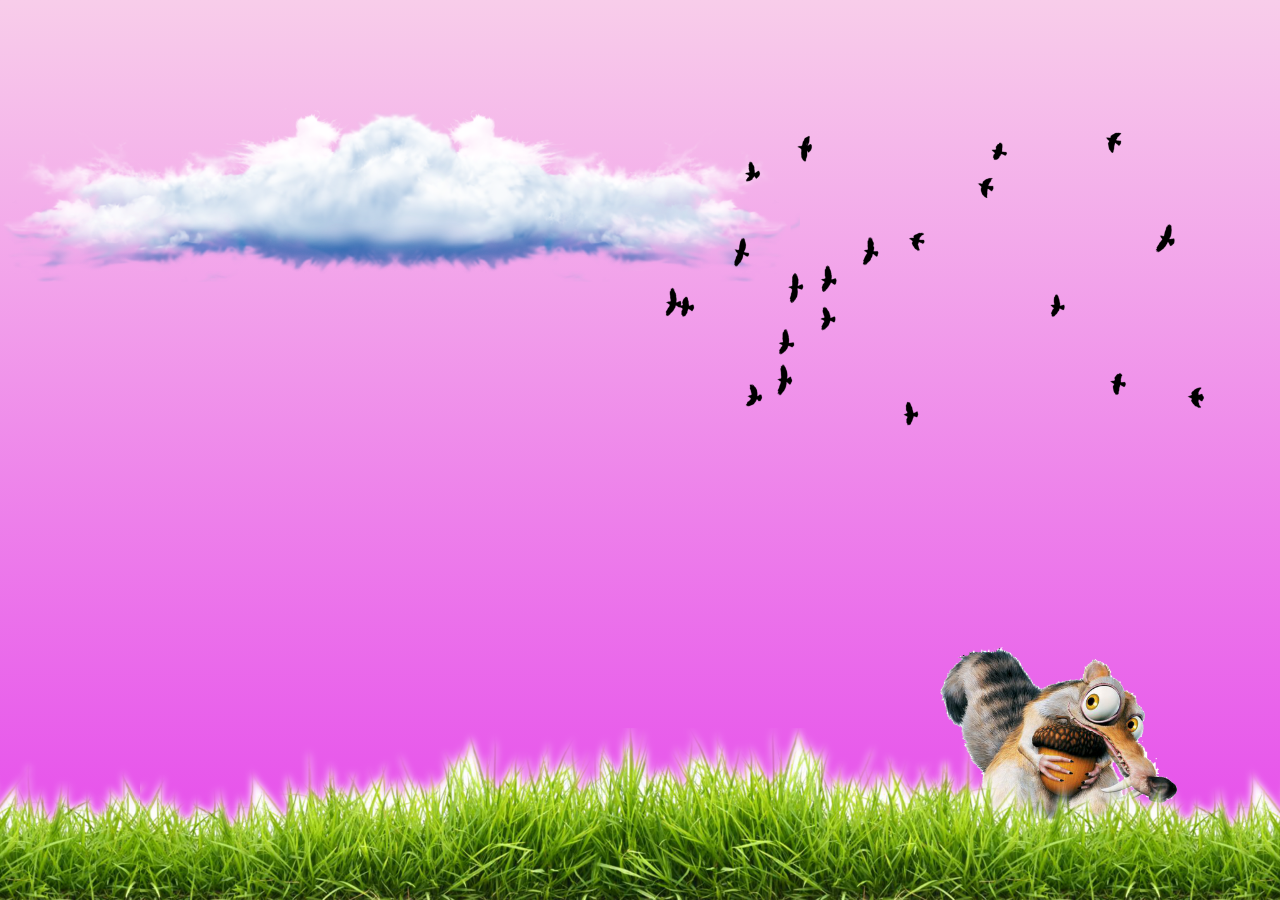
<file: index.html>
<!DOCTYPE html>
<html lang="pt-br">
<head>
    <meta charset="UTF-8"> <!---->
    <meta http-equiv="X-UA-Compatible" content="IE=edge">
    <meta name="viewport" content="width=device-width, initial-scale=1.0">
    <link rel="stylesheet" href="./style.css">
    <title>A era do gelo </title>
</head>
<body>
</body>
</html>
</file>
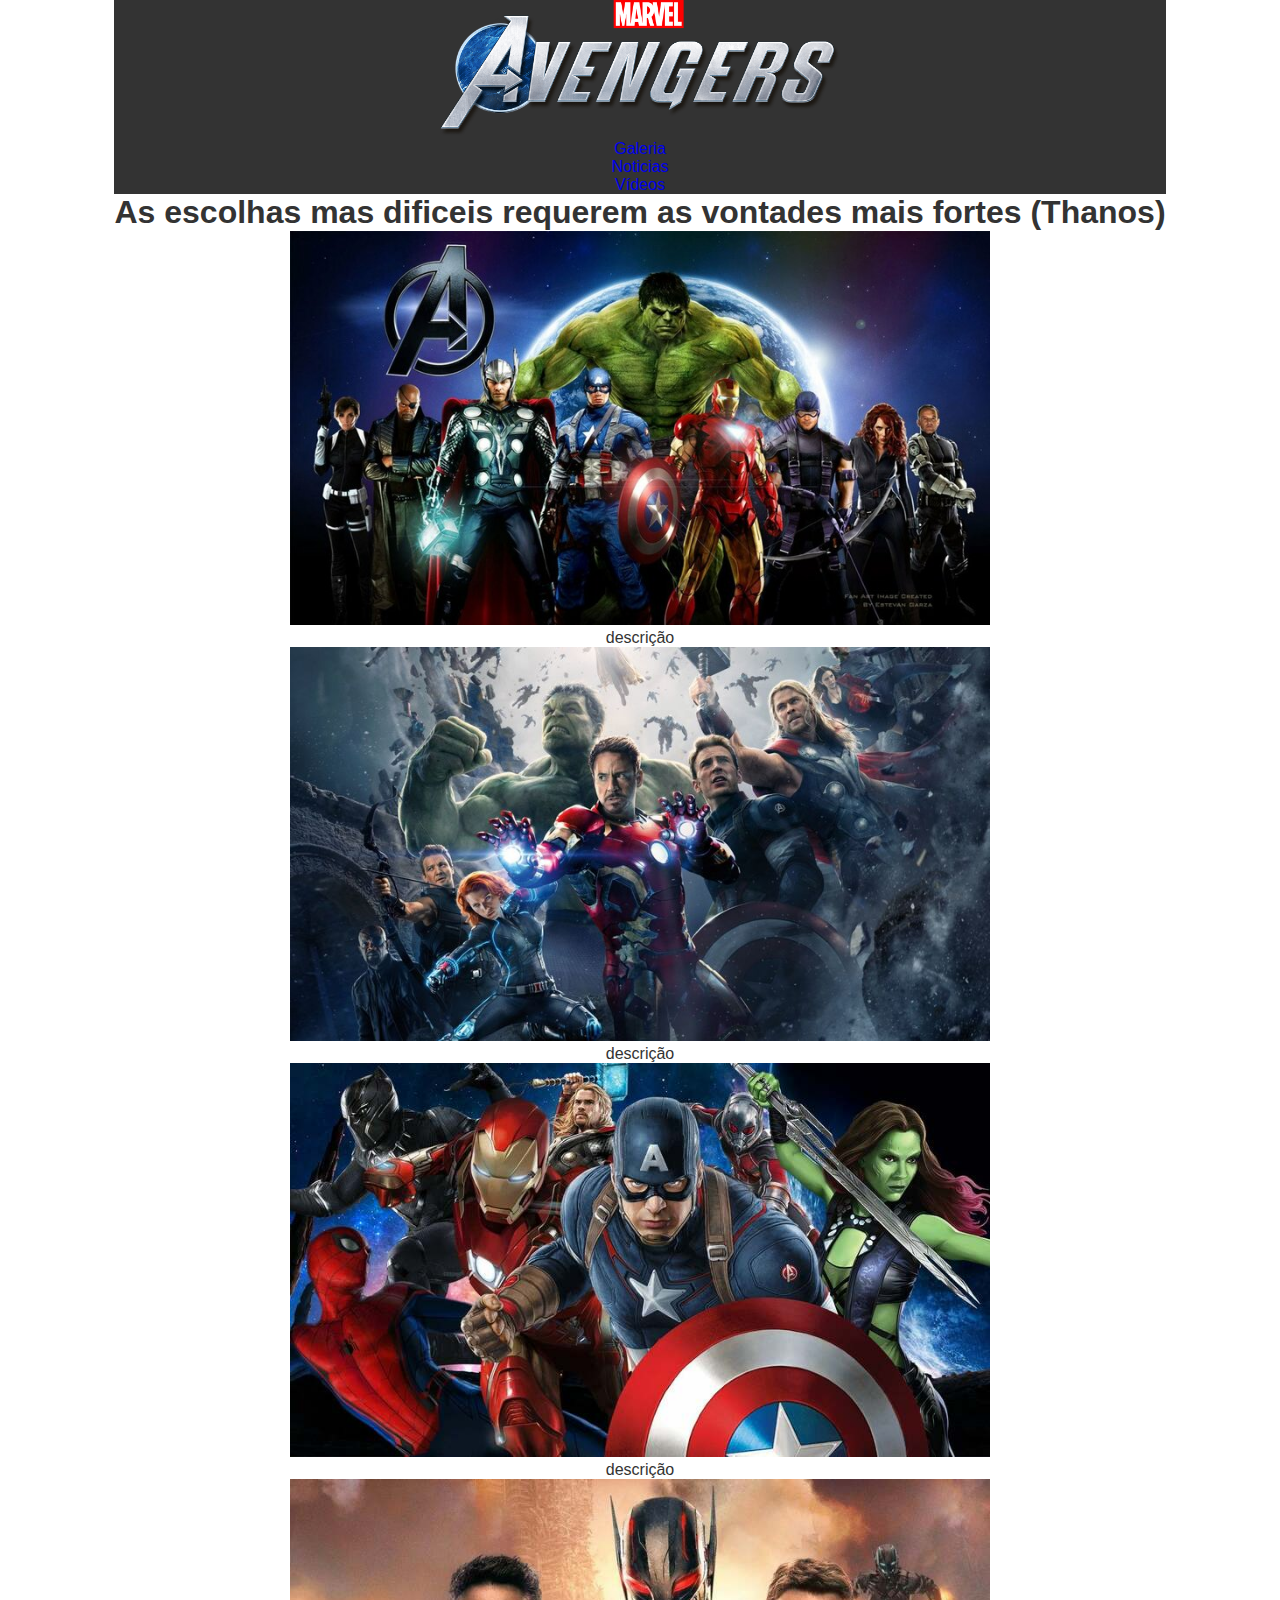
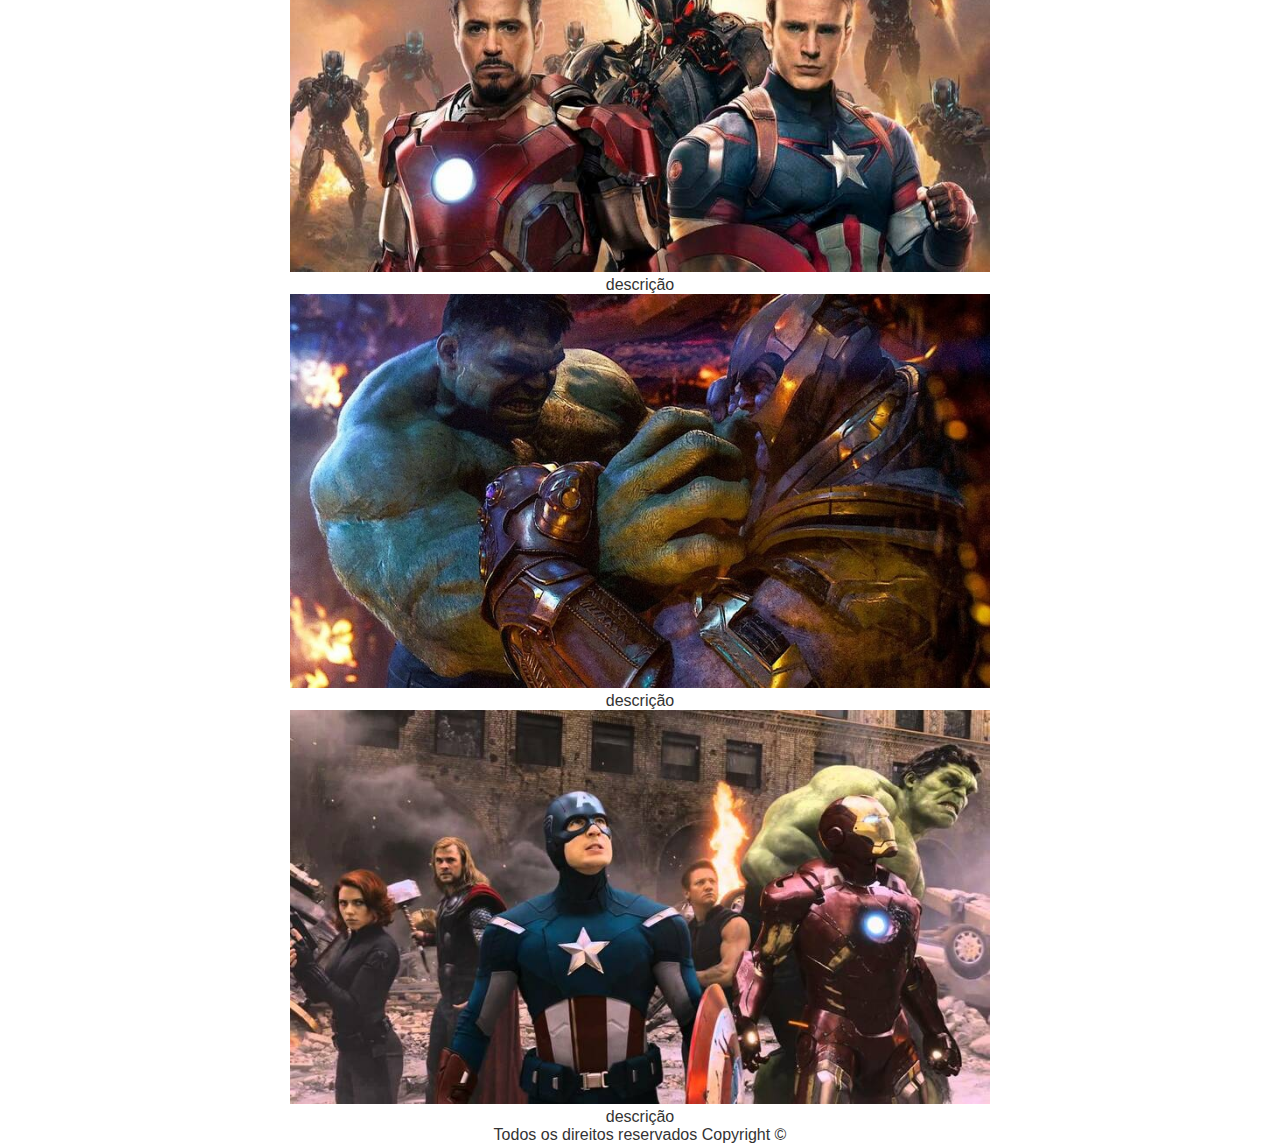
<file: aula03-mobile-first/projeto-avengers/index.html>
<!--mobile first 
abordagem/metodologia tradicional - antes primeiro era criado a versão pra desktop e dps para os dispositivos menores. 
por onde começar  de fora pra dentro, da direita para esquerda, e de cima para baixo            
-->

<!DOCTYPE html>
<html lang="pt-br">
<head>
    <meta charset="UTF-8">
    <meta http-equiv="X-UA-Compatible" content="IE=edge">
    <meta name="viewport" content="width=device-width, initial-scale=1.0">
    <link rel="stylesheet" href="./css/index.css">
    <title>Projeto avengers</title>
</head>
<body>
    <div class="container">
        <header>
            <a class="link_logo" href="#"><img class="logo" src="./img/avengers-logo.png" alt="logo avengers"></a>
            <nav class="nav-container">
                <ul class="lista">
                    <li class="Galeria"><a href="#">Galeria</a></li>
                    <li class="Noticia"><a href="#">Noticias</a></li>
                    <li class="Vídeos"><a href="#">Vídeos</a></li>
                </ul>
            </nav>
        </header>

        <section class="banner-container">
            <h1>As escolhas mas dificeis requerem as vontades mais fortes (Thanos)</h1>
        </section>
        <section class="galeria">
            <figure>
                <img src="./img/avengers-01.jpg" alt="avengers">
                <figcaption> descrição</figcaption>
            </figure>
            <figure>
                <img src="./img/avengers-02.jpg" alt="avengers">
                <figcaption> descrição</figcaption>
            </figure>
            <figure>
                <img src="./img/avengers-03.jpg" alt="avengers">
                <figcaption> descrição</figcaption>
            </figure>
            <figure>
                <img src="./img/avengers-04.jpg" alt="avengers">
                <figcaption> descrição</figcaption>
            </figure>
            <figure>
                <img src="./img/avengers-05.jpg" alt="avengers">
                <figcaption> descrição</figcaption>
            </figure>
            <figure>
                <img src="./img/avengers-06.jpg" alt="avengers">
                <figcaption> descrição</figcaption>
            </figure>
        </section>
    </div>
    <footer class="footer-container">
        <p>Todos os direitos reservados Copyright &copy;</p>
    </footer>
</body>
</html>
</file>
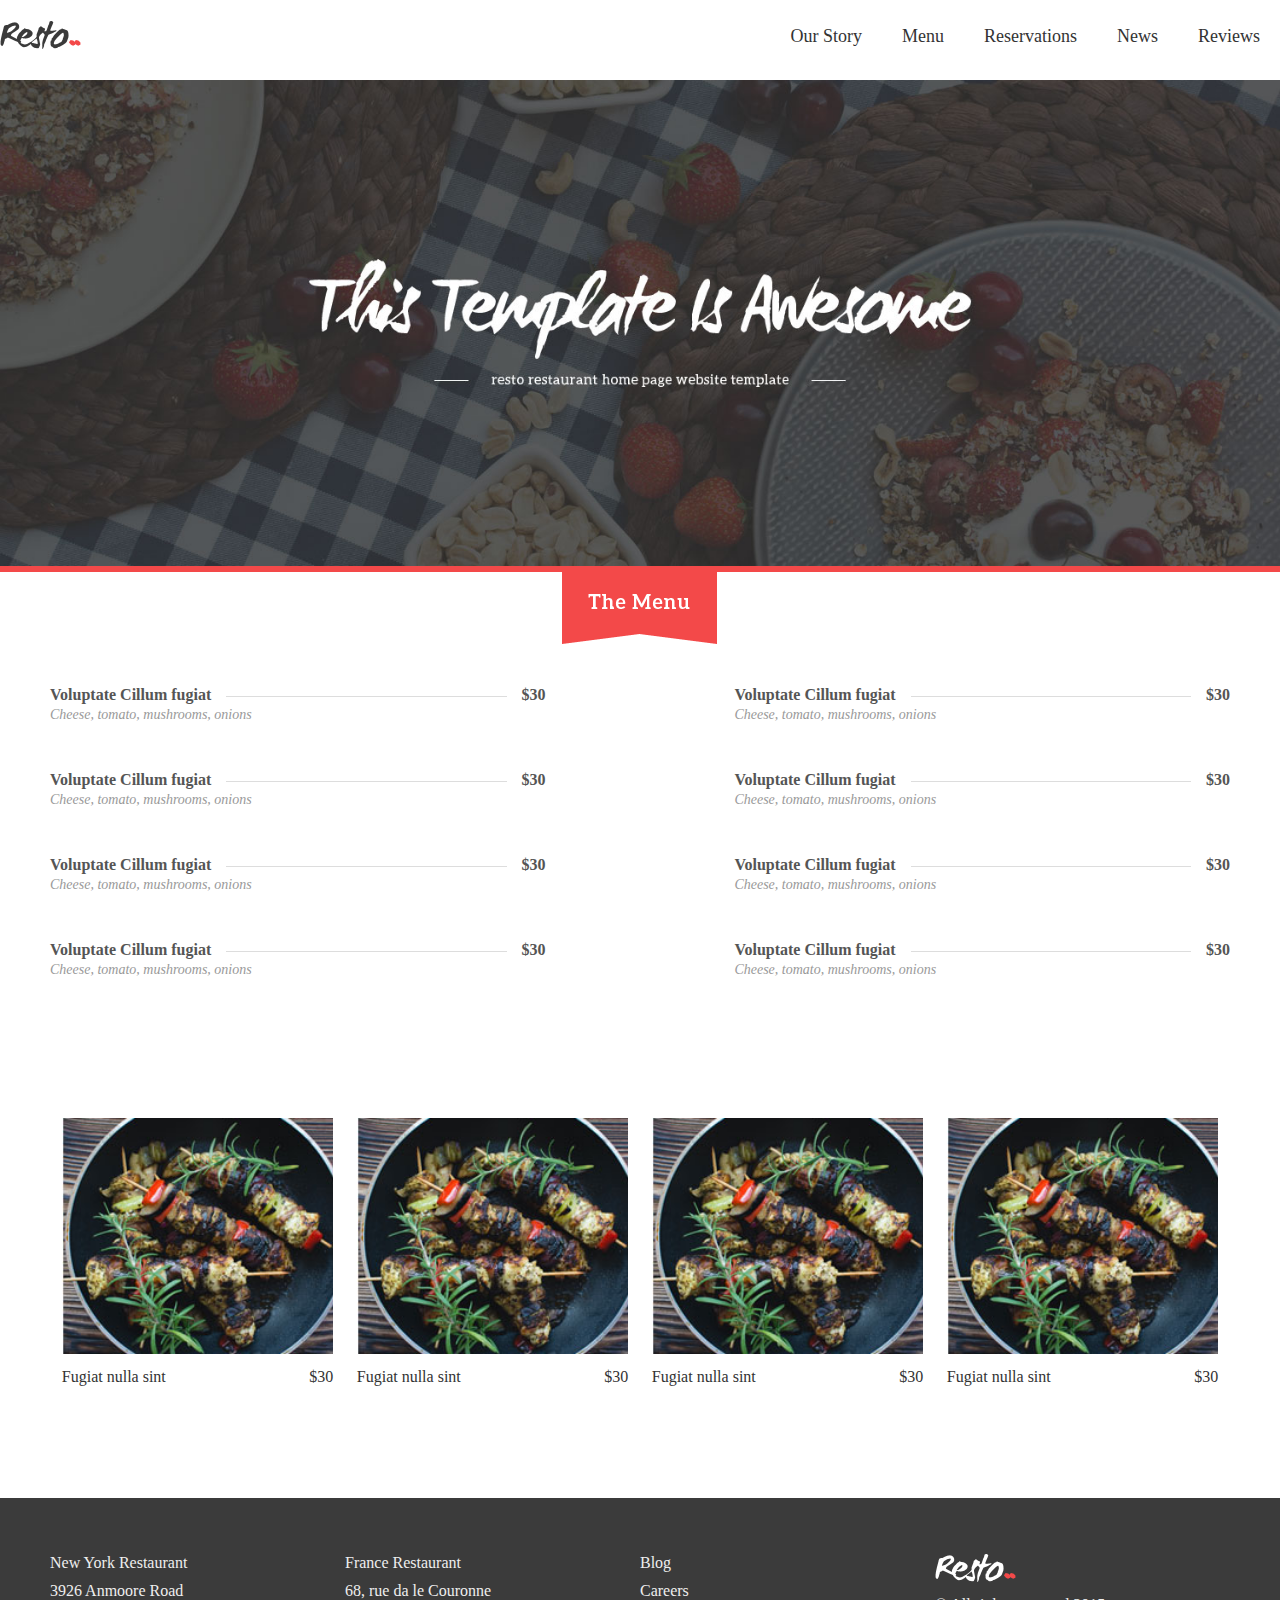
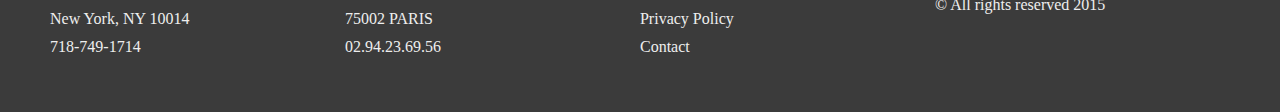
<file: psd-to-wp-master/psd-to-wp-master/index.html>
<!DOCTYPE html>

<html>

    <head>
        <title>Resto</title>
        <link href="style.css" type="text/css" rel="stylesheet">
        <meta name="viewport" 
        content="width=device-width, initial-scale=1.0">
    </head>

    <body>
    
        <header>
            <div class="header-wrapper">
                <h1 class="logo">Resto</h1>
                <nav class="header-nav-content">
                    <h2>Main Navigation</h2>
                    <ul class="header_list">
                        <li><a href="">Our Story</a></li>
                        <li><a href="">Menu</a></li>
                        <li><a href="">Reservations</a></li>
                        <li><a href="">News</a></li>
                        <li><a href="">Reviews</a></li>
                    </ul>
                </nav>
            </div>
        </header>
        
        <!-- Start homepage content -->
        
        <div id="main-banner">
            <img src="images/banner.jpg" alt="Welcome to Resto">
        </div>
        
        <div class="wrapper">
        <section id="home-menu">
            <h2>Menu</h2>
            <ul>
                <li>
                    <span class="dish">Voluptate Cillum fugiat</span>
                    <span class="price">$30</span>
                    <span class="description">Cheese, tomato, mushrooms, onions</span>
                </li>
                <li>
                    <span class="dish">Voluptate Cillum fugiat</span>
                    <span class="price">$30</span>
                    <span class="description">Cheese, tomato, mushrooms, onions</span>
                </li>
                <li>
                    <span class="dish">Voluptate Cillum fugiat</span>
                    <span class="price">$30</span>
                    <span class="description">Cheese, tomato, mushrooms, onions</span>
                </li>
                <li>
                    <span class="dish">Voluptate Cillum fugiat</span>
                    <span class="price">$30</span>
                    <span class="description">Cheese, tomato, mushrooms, onions</span>
                </li>
                <li>
                    <span class="dish">Voluptate Cillum fugiat</span>
                    <span class="price">$30</span>
                    <span class="description">Cheese, tomato, mushrooms, onions</span>
                </li>
                <li>
                    <span class="dish">Voluptate Cillum fugiat</span>
                    <span class="price">$30</span>
                    <span class="description">Cheese, tomato, mushrooms, onions</span>
                </li>
                <li>
                    <span class="dish">Voluptate Cillum fugiat</span>
                    <span class="price">$30</span>
                    <span class="description">Cheese, tomato, mushrooms, onions</span>
                </li>
                <li>
                    <span class="dish">Voluptate Cillum fugiat</span>
                    <span class="price">$30</span>
                    <span class="description">Cheese, tomato, mushrooms, onions</span>
                </li>
            </ul>
        </section>
        
        <section id="featured">
            <ul class="featured-list">
                <li>
                    <img src="images/thumb-1.jpg">
                    <a href="">Fugiat nulla sint</a>
                    <span>$30</span>
                    <span class="rating"></span>
                </li>
                <li>
                    <img src="images/thumb-1.jpg">
                    <a href="">Fugiat nulla sint</a>
                    <span>$30</span>
                    <span class="rating"></span>
                </li>
                <li>
                    <img src="images/thumb-1.jpg">
                    <a href="">Fugiat nulla sint</a>
                    <span>$30</span>
                    <span class="rating"></span>
                </li>
                <li>
                    <img src="images/thumb-1.jpg">
                    <a href="">Fugiat nulla sint</a>
                    <span>$30</span>
                    <span class="rating"></span>
                </li>
            </ul>
        </section>
        </div>
        <!-- End homepage content -->
        
        <footer>
            <div class="wrapper">
                <ul>
                    <li>New York Restaurant</li>
                    <li>3926 Anmoore Road</li>
                    <li>New York, NY 10014</li>
                    <li>718-749-1714</li>
                </ul>
                <ul>
                    <li>France Restaurant</li>
                    <li>68, rue da le Couronne</li>
                    <li>75002 PARIS</li>
                    <li>02.94.23.69.56</li>
                </ul>
                <ul>
                    <li><a href="">Blog</a></li>
                    <li><a href="">Careers</a></li>
                    <li><a href="">Privacy Policy</a></li>
                    <li><a href="">Contact</a></li>
                </ul>
                <ul>
                    <li><img src="images/white-logo.png" alt="logo"></li>
                    <li>&copy; All rights reserved 2015</li>

                </ul>
            </div>
        </footer>
    
    </body>
    
</html>
</file>
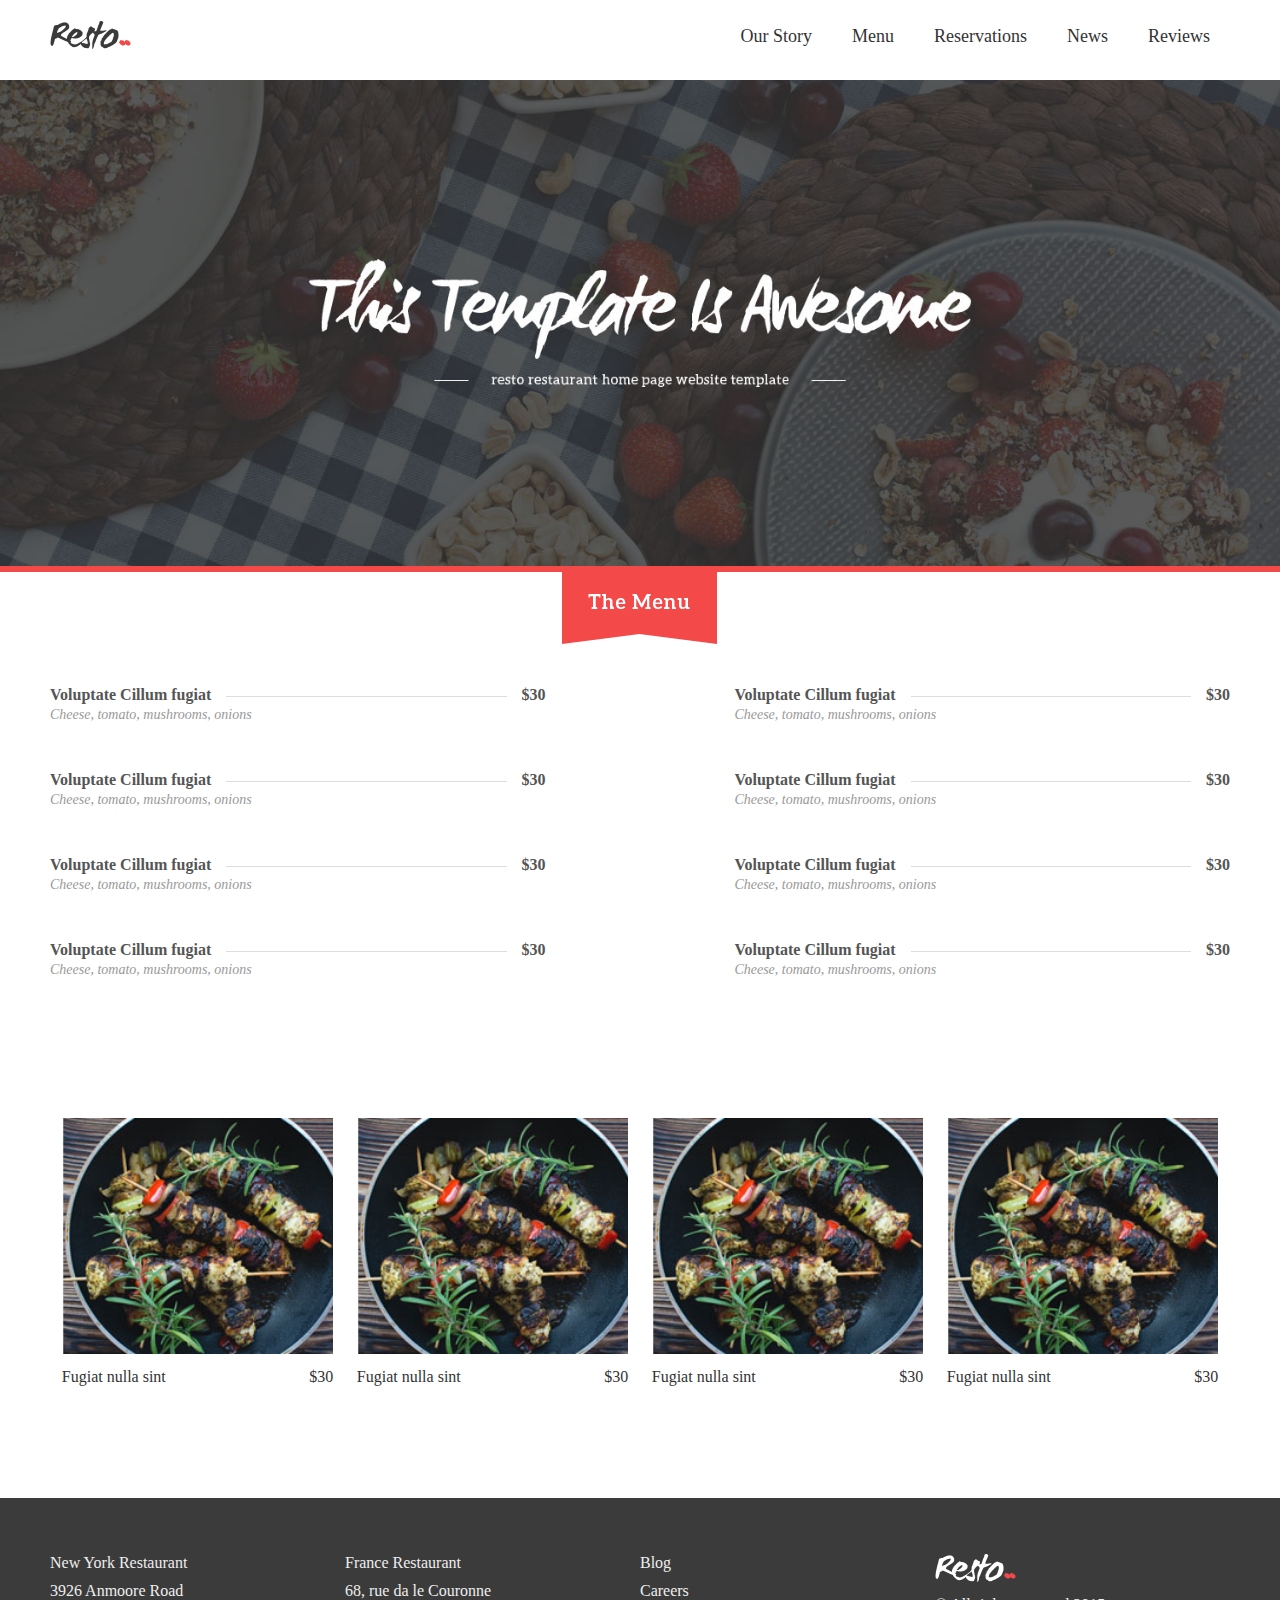
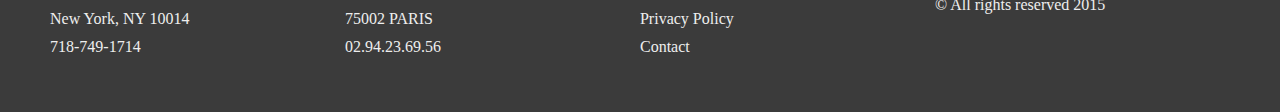
<file: mediaq/psd-to-wp-master/psd-to-wp-master/index.html>
<!DOCTYPE html>

<html>

    <head>
        <title>Resto</title>
        <link href="style.css" type="text/css" rel="stylesheet">
        <meta name="viewport" content="width=device-width, initial-scale=1.0"> <!--  pra não dar zoom ao entrar -->
    </head>

    <body>
    
        <header>
            <div class="wrapper">
                <h1 class="logo">Resto</h1>
                <nav>
                    <h2>Main Navigation</h2>
                    <ul>
                        <li><a href="">Our Story</a></li>
                        <li><a href="">Menu</a></li>
                        <li><a href="">Reservations</a></li>
                        <li><a href="">News</a></li>
                        <li><a href="">Reviews</a></li>
                    </ul>
                </nav>
            </div>
        </header>
        
        <!-- Start homepage content -->
        
        <div id="main-banner">
            <img src="images/banner.jpg" alt="Welcome to Resto">
        </div>
        
        <div class="wrapper">
        <section id="home-menu">
            <h2>Menu</h2>
            <ul>
                <li>
                    <span class="dish">Voluptate Cillum fugiat</span>
                    <span class="price">$30</span>
                    <span class="description">Cheese, tomato, mushrooms, onions</span>
                </li>
                <li>
                    <span class="dish">Voluptate Cillum fugiat</span>
                    <span class="price">$30</span>
                    <span class="description">Cheese, tomato, mushrooms, onions</span>
                </li>
                <li>
                    <span class="dish">Voluptate Cillum fugiat</span>
                    <span class="price">$30</span>
                    <span class="description">Cheese, tomato, mushrooms, onions</span>
                </li>
                <li>
                    <span class="dish">Voluptate Cillum fugiat</span>
                    <span class="price">$30</span>
                    <span class="description">Cheese, tomato, mushrooms, onions</span>
                </li>
                <li>
                    <span class="dish">Voluptate Cillum fugiat</span>
                    <span class="price">$30</span>
                    <span class="description">Cheese, tomato, mushrooms, onions</span>
                </li>
                <li>
                    <span class="dish">Voluptate Cillum fugiat</span>
                    <span class="price">$30</span>
                    <span class="description">Cheese, tomato, mushrooms, onions</span>
                </li>
                <li>
                    <span class="dish">Voluptate Cillum fugiat</span>
                    <span class="price">$30</span>
                    <span class="description">Cheese, tomato, mushrooms, onions</span>
                </li>
                <li>
                    <span class="dish">Voluptate Cillum fugiat</span>
                    <span class="price">$30</span>
                    <span class="description">Cheese, tomato, mushrooms, onions</span>
                </li>
            </ul>
        </section>
        
        <section id="featured">
            <ul>
                <li>
                    <img src="images/thumb-1.jpg">
                    <a href="">Fugiat nulla sint</a>
                    <span>$30</span>
                    <span class="rating"></span>
                </li>
                <li>
                    <img src="images/thumb-1.jpg">
                    <a href="">Fugiat nulla sint</a>
                    <span>$30</span>
                    <span class="rating"></span>
                </li>
                <li>
                    <img src="images/thumb-1.jpg">
                    <a href="">Fugiat nulla sint</a>
                    <span>$30</span>
                    <span class="rating"></span>
                </li>
                <li>
                    <img src="images/thumb-1.jpg">
                    <a href="">Fugiat nulla sint</a>
                    <span>$30</span>
                    <span class="rating"></span>
                </li>
            </ul>
        </section>
        </div>
        <!-- End homepage content -->
        
        <footer>
            <div class="wrapper">
                <ul>
                    <li>New York Restaurant</li>
                    <li>3926 Anmoore Road</li>
                    <li>New York, NY 10014</li>
                    <li>718-749-1714</li>
                </ul>
                <ul>
                    <li>France Restaurant</li>
                    <li>68, rue da le Couronne</li>
                    <li>75002 PARIS</li>
                    <li>02.94.23.69.56</li>
                </ul>
                <ul>
                    <li><a href="">Blog</a></li>
                    <li><a href="">Careers</a></li>
                    <li><a href="">Privacy Policy</a></li>
                    <li><a href="">Contact</a></li>
                </ul>
                <ul>
                    <li><img src="images/white-logo.png" alt="logo"></li>
                    <li>&copy; All rights reserved 2015</li>

                </ul>
            </div>
        </footer>
    
    </body>
    
</html>
</file>
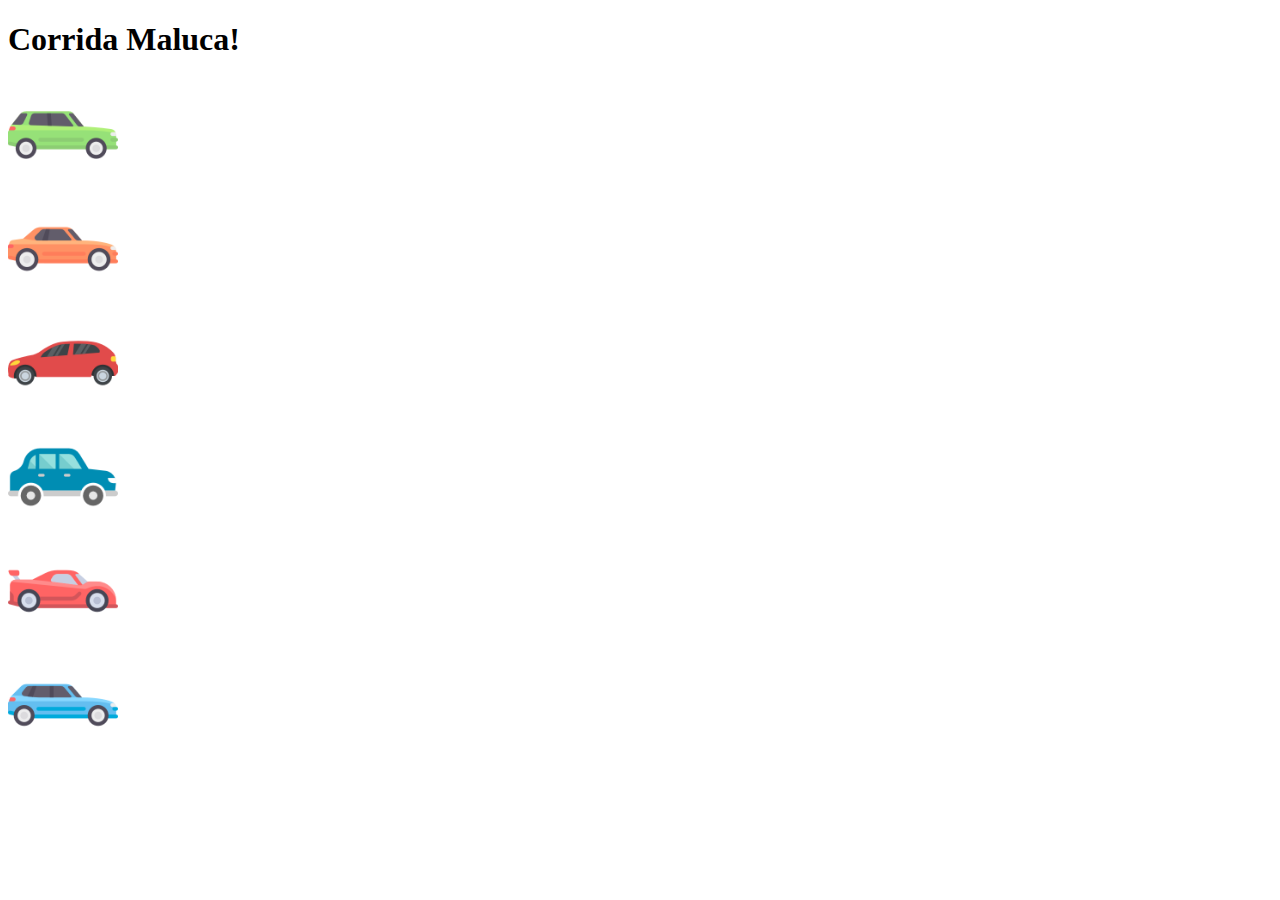
<file: animation/corridamaluca.html>
<!DOCTYPE html>
<html lang="pt-br">
<head>
	<meta name="viewport" content="width=device-width, initial-scale=1.0">
	<meta charset="utf-8">
	<link rel="stylesheet" href="./css/corridamaluca.css">
	<title>Galeria</title>
</head>
<body>
	<div class="container">
		<h1>Corrida Maluca!</h1>
		<section>
			<img src="img/car1.png" class="carro" id="car1" alt="Primeiro Carro"><br>
			<img src="img/car2.png" class="carro" id="car2" alt="Segundo Carro"><br>	
			<img src="img/car3.png" class="carro" id="car3" alt="Terceiro Carro"><br>
			<img src="img/car4.png" class="carro" id="car4" alt="Quarto Carro">	<br>	
			<img src="img/car5.png" class="carro" id="car5" alt="Quinto Carro">	<br>	
			<img src="img/car6.png" class="carro" id="car6" alt="Sexto Carro"><br>
		</section>
	</div>
</body>
</html>
</file>
<file: style.css>
/*Seleciona o elemento html*/
html{
    /*define a altura e largura do elemento*/
    width:100vw; /*deixa mais responsivo*/
    height: 100vh; /*deixa mais responsivo*/

}

body{
    /*define imagem de fundo*/
   background: 
        url(./imgs/passaros.png), 
        url(./imgs/nuvem.png), 
        url(./imgs/grama.png),
        url(./imgs/esquilo.png),
        linear-gradient(rgb(248, 205, 234), rgb(229, 70, 235));
    /*define tamanho da imagem de fundo*/
   background-size: 
    50%,
     /*fica no tamanho padrão*/
    auto,
    auto,
    250px,
    auto;
   /*define a repetição da imagem de fundo*/
   background-repeat: 
   no-repeat,
   no-repeat,
   repeat-x,
   no-repeat;
     /*define a posição da imagem de fundo*/
    background-position: 
    top right,
    top left,
    bottom,
    bottom 50px right 100px,
    center;
}
</file>
<file: psd-to-wp-master/psd-to-wp-master/style.css>
body{
    font-family: Georgia;
    margin: 0;
}

.wrapper{
    width: 100%;
    max-width: 1180px;
    margin: 0 auto;
}

h1.logo{
    background-image: url(images/logo.png);
    background-repeat: no-repeat;
    width: 100px;
    text-indent: -10000px;
    float: left;
}

header nav{
    float: right;
}

header nav h2{
    text-indent: -10000px;
    height: 0;
    margin: 0;
}

header nav li{
    float: left;
    list-style-type: none;
    margin: 10px 20px;
}

header nav li a{
    text-decoration: none;
    color: #333;
    font-size: 18px;
}

#main-banner, #main-banner img{
    width: 100%;
}

#main-banner img{
    border-bottom: 6px solid #f34949;
}

#home-menu h2{
    background-image: url(images/menu-head.png);
    background-repeat: no-repeat;
    width: 156px;
    height: 74px;
    text-indent: -10000px;
    margin: 0 auto;
    position: relative;
    top: -4px;
}

#home-menu ul{
    padding: 0;
    list-style-type: none;
}

#home-menu ul:after{
    content: "";
    clear: both;
    display: block;
}

#home-menu li{
    float: left;
    width: 42%;
    padding: 0;
    margin: 20px 0 20px 8%;
}

#home-menu li:nth-child(odd){
    margin: 20px 8% 20px 0;
}

.dish{
    float: left;
    color: #555;
    font-weight: bold;
    position: relative;
    z-index: 1;
    background: #fff;
    padding-right: 15px;
}

.price{
    float: right;
    color: #555;
    font-weight: bold;
    position: relative;
    z-index: 1;
    background: #fff;
    padding-left: 15px;
}

.description{
    clear: both;
    display: block;
    color: #999;
    font-style: italic;
    font-size: 14px;
    padding-top: 10px;
    border-top: 1px solid #ddd;
    position: relative;
    top: -8px;
}

#featured{
    margin-top: 100px;
}

#featured ul{
    padding: 0;
}

#featured li{
    float: left;
    width: 23%;
    margin: 1%;
    list-style-type: none; 
}

#featured li img{
    width: 100%;
    margin-bottom: 10px;
}

#featured li a{
    color: #333;
    text-decoration: none;
    float: left;
}

#featured li span{
    float: right;
    color: #333;
}

#featured ul:after{
    content: "";
    display: block;
    clear: both;
}

footer{
    background: #3b3b3b;
    margin-top: 100px;
    padding: 30px 0;
}

footer:after{
    content: "";
    display: block;
    clear: both;
}

footer ul{
    float: left;
    padding: 0;
    list-style-type: none;
    color: #eee;
    width: 23%;
    margin-right: 2%;
}

footer li{
    margin: 10px 0;
}

footer a{
    color: #eee;
    text-decoration: none;
}

/* Vai aplicar esse código css em viewports menores que 675px de largura */
@media only screen and (max-width: 675px){
    /* Seleciona todos os elementos H1 com a classe 'logo' */
    /*
    */
    h1.logo{
        float: none;
        display: block;
        width: 100%;
        background-position: center;
        margin: 10px 0;
    }
    header nav{
        float: none;
    }

    .header-wrapper{
        padding: 0;
    }


    .header_list{
        padding: 0; 
        display: flex;
    }

    .header_list li{
        margin: 8px 0;
        margin-top: 4px;
        display: flex;
        justify-content: center;
        flex: 1;   
    }

    #home-menu ul{
        display: flex;
        flex-direction: column;
        justify-content: center ;
    }

    #home-menu li{
        width: 80%;
        display: block;
        margin: 20px auto;
    }

    #home-menu li:nth-child(odd){
        margin: 20px auto;
    }
    
    #featured{
        margin: 20px 0;
    }

    .featured-list li{
        width: 47%;
    }
}


@media only screen and (max-width: 554px){

    .header_list{
        display: flex;
        flex-direction: column;
    }

    .featured-list{
        
    }
}
</file>
<file: mediaq/psd-to-wp-master/psd-to-wp-master/style.css>
body{
    font-family: Georgia;
    margin: 0;
}

.wrapper{
    width: 100%;
    max-width: 1180px;
    padding: 0 10px;
    margin: 0 auto;
}

h1.logo{
    background-image: url(images/logo.png);
    background-repeat: no-repeat;
    width: 100px;
    text-indent: -10000px;
    float: left;
}

header nav{
    float: right;
}

header nav h2{
    text-indent: -10000px;
    height: 0;
    margin: 0;
}

header nav li{
    float: left;
    list-style-type: none;
    margin: 10px 20px;
}

header nav li a{
    text-decoration: none;
    color: #333;
    font-size: 18px;
}

#main-banner, #main-banner img{
    width: 100%;
}

#main-banner img{
    border-bottom: 6px solid #f34949;
}

#home-menu h2{
    background-image: url(images/menu-head.png);
    background-repeat: no-repeat;
    width: 156px;
    height: 74px;
    text-indent: -10000px;
    margin: 0 auto;
    position: relative;
    top: -4px;
}

#home-menu ul{
    padding: 0;
    list-style-type: none;
}

#home-menu ul:after{
    content: "";
    clear: both;
    display: block;
}

#home-menu li{
    float: left;
    width: 42%;
    padding: 0;
    margin: 20px 0 20px 8%;
}

#home-menu li:nth-child(odd){
    margin: 20px 8% 20px 0;
}

.dish{
    float: left;
    color: #555;
    font-weight: bold;
    position: relative;
    z-index: 1;
    background: #fff;
    padding-right: 15px;
}

.price{
    float: right;
    color: #555;
    font-weight: bold;
    position: relative;
    z-index: 1;
    background: #fff;
    padding-left: 15px;
}

.description{
    clear: both;
    display: block;
    color: #999;
    font-style: italic;
    font-size: 14px;
    padding-top: 10px;
    border-top: 1px solid #ddd;
    position: relative;
    top: -8px;
}

#featured{
    margin-top: 100px;
}

#featured ul{
    padding: 0;
}

#featured li{
    float: left;
    width: 23%;
    margin: 1%;
    list-style-type: none; 
}

#featured li img{
    width: 100%;
    margin-bottom: 10px;
}

#featured li a{
    color: #333;
    text-decoration: none;
    float: left;
}

#featured li span{
    float: right;
    color: #333;
}

#featured ul:after{
    content: "";
    display: block;
    clear: both;
}

footer{
    background: #3b3b3b;
    margin-top: 100px;
    padding: 30px 0;
}

footer:after{
    content: "";
    display: block;
    clear: both;
}

footer ul{
    float: left;
    padding: 0;
    list-style-type: none;
    color: #eee;
    width: 23%;
    margin-right: 2%;
}

footer li{
    margin: 10px 0;
}

footer a{
    color: #eee;
    text-decoration: none;
}


/*site visualizado pelo devtool*/
/*media*/
/* VP menor que 675 */
@media only screen and (max-width:675px){  /*max width pq o design ta desktop firts pra mobile*/
    
}
</file>
<file: animation/css/corridamaluca.css>
/*Código da animação
A palavra "keyframes" indica que é 
uma animação*/

@keyframes acelera/*nome da animação*/ {
    from{ /*define o estado inicial*/
        margin: 0;
    }
    to{ /*define o estado final*/
        /* margin-left:950px ; */
        transform: translatex(950px);
    }
    
}


/* seleciona os elementos com a classe carro */
.carro{
    width: 110px; /*largura do elemento*/
    /*define o nome da animção que será usada pelo elemento*/
    animation-name: acelera;
    /*precisa definir uma duração se não, não funciona*/
    animation-duration: 8s; /*define uma duração*/
}

#car1{
    /* linear mantém a mesma velocidade de animação */
    animation-timing-function: linear;
    /* define a direção da animação  */
    animation-direction: reverse;
}

#car2{
    /*começa lento/ fica rápido/ termina lento*/
    animation-timing-function: ease;
    /*defini quantas vezes ocorre a animação*/
    animation-iteration-count: 3;
    /*executa a nimção do incio ao fim depois ao contrário*/
    animation-direction: alternate;
}

#car3{
        /*começa lento, termina rápido*/
    animation-timing-function: ease-in;
    /*executa a animção do final para o incio e depois ao contrário*/
    animation-direction: alternate-reverse  ;
    animation-iteration-count: infinite;
}

#car4{
    /* começa rápido termina lento  */
    animation-timing-function: ease-in-out;
}

#car5{
    /* começa lento,fica rápido,temina lento */
    animation-timing-function: ease-in-out;
}

#car6{
    /* define um tempo de atraso da animção antes da animação iniciar  */
    animation-delay:  2s;
}
</file>
<file: aula03-mobile-first/projeto-avengers/css/index.css>
*{
    /* zerar espaçamento de todos elementos. proxima aula vamos ver reset,normalize css*/
    margin: 0;
    padding: 0;
    box-sizing: border-box;
}

body{
    /* Define a família padrão da página */
    font-family: 'Lucida Sans', 'Lucida Sans Regular', 'Lucida Grande', 'Lucida Sans Unicode', Geneva, Verdana, sans-serif;
    /* Define tamanho padrão da fonte */
    font-size: 16px;
    /* Define a cor padrão da fonte */
    color: #333;
    /* Define o alinhamento do texto */
    text-align: center;
}

body{
    display: flex;
    flex-direction: column;
    align-items: center;
}

.container{
    max-width: 1200px;
    min-width: 500px;
}

header {
    background-color: #333;
}

.logo{
    width: 20%;
} 

.nav-container a{
    text-decoration: none;
}

.nav-container .lista{
    list-style: none;
}

img{
    min-width:400px;
    max-width: 700px;
}
</file>
